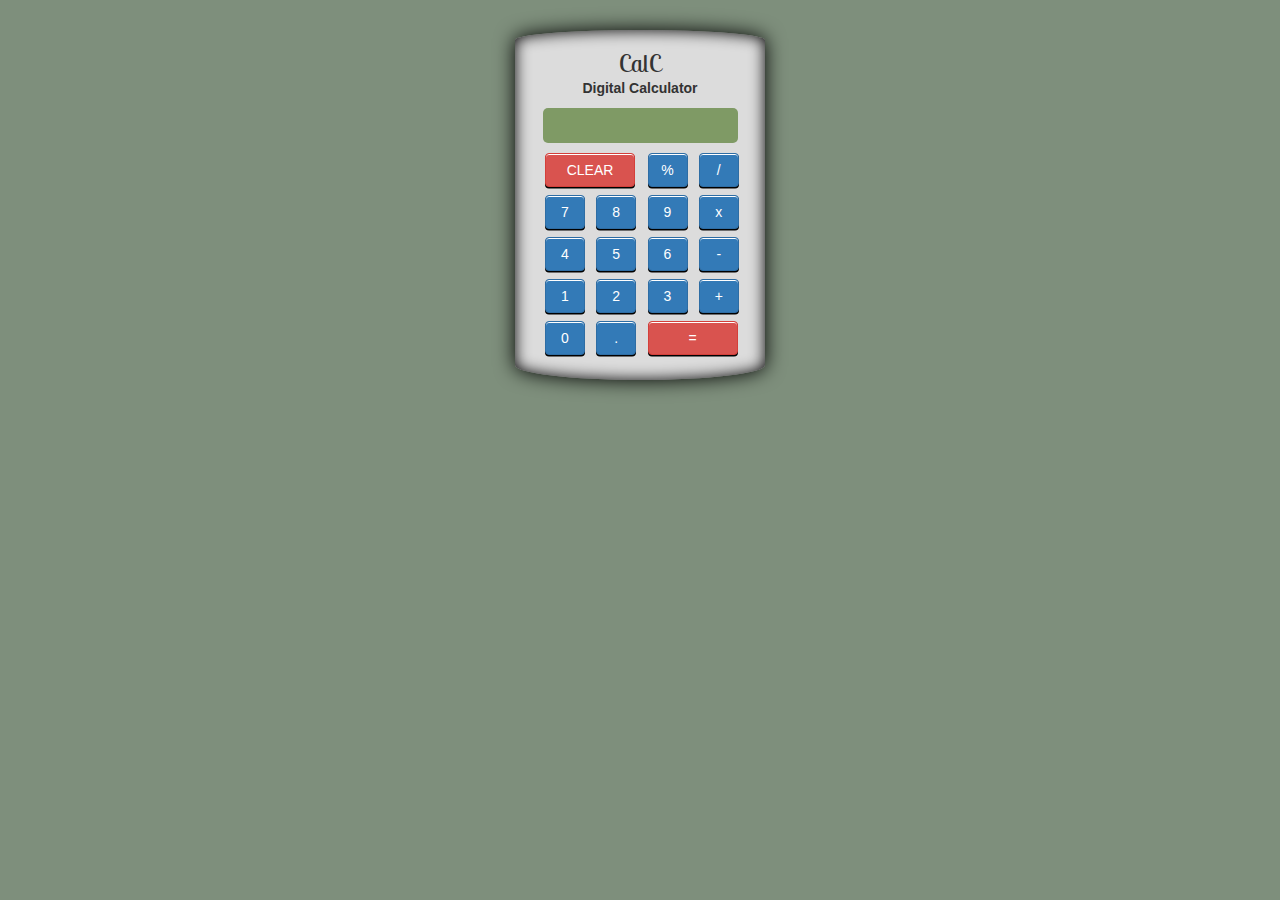
<file: calc-basic-calculator/index.html>
<!DOCTYPE html>
<html lang="en" >

<head>
  <meta charset="UTF-8">
  <title>CalC - Basic Calculator</title>
  <meta name="viewport" content="width=device-width, initial-scale=1">
  
  <link rel='stylesheet' href='http://maxcdn.bootstrapcdn.com/bootstrap/3.3.5/css/bootstrap.min.css'>

      <link rel="stylesheet" href="css/style.css">

  
</head>

<body>

  <link href='https://fonts.googleapis.com/css?family=Lobster+Two' rel='stylesheet' type='text/css'>

<div class="container-fluid text-center calculator">
  <div class="container-fluid text-center brand">
    <b><h3>CalC</h3>
      <p>Digital Calculator</p></b>
  </div>
  <div class="container-fluid screen">
  </div>
  <div class="container-fluid buttons">
    <div class="row">
      <div class="col-xs-6">
        <button class="btn btn-danger">CLEAR</button>
      </div>
      <div class="col-xs-3">
        <button class="btn btn-primary">%</button>
      </div>
      <div class="col-xs-3">
        <button class="btn btn-primary">/</button>
      </div>
    </div>
    <div class="row">
      <div class="col-xs-3">
        <button class="btn btn-primary">7</button>
      </div>
      <div class="col-xs-3">
        <button class="btn btn-primary">8</button>
      </div>
      <div class="col-xs-3">
        <button class="btn btn-primary">9</button>
      </div>
      <div class="col-xs-3">
        <button class="btn btn-primary">x</button>
      </div>
    </div>
    <div class="row">
      <div class="col-xs-3">
        <button class="btn btn-primary">4</button>
      </div>
      <div class="col-xs-3">
        <button class="btn btn-primary">5</button>
      </div>
      <div class="col-xs-3">
        <button class="btn btn-primary">6</button>
      </div>
      <div class="col-xs-3">
        <button class="btn btn-primary">-</button>
      </div>
    </div>
    <div class="row">
      <div class="col-xs-3">
        <button class="btn btn-primary">1</button>
      </div>
      <div class="col-xs-3">
        <button class="btn btn-primary">2</button>
      </div>
      <div class="col-xs-3">
        <button class="btn btn-primary">3</button>
      </div>
      <div class="col-xs-3">
        <button class="btn btn-primary">+</button>
      </div>
    </div>
    <div class="row">
      <div class="col-xs-3">
        <button class="btn btn-primary">0</button>
      </div>
      <div class="col-xs-3">
        <button class="btn btn-primary">.</button>
      </div>
      <div class="col-xs-6">
        <button class="btn btn-danger">=</button>
      </div>
    </div>
  </div>
</div>
  <script src='http://cdnjs.cloudflare.com/ajax/libs/jquery/2.1.3/jquery.min.js'></script>

  

    <script  src="js/index.js"></script>




</body>

</html>
</file>
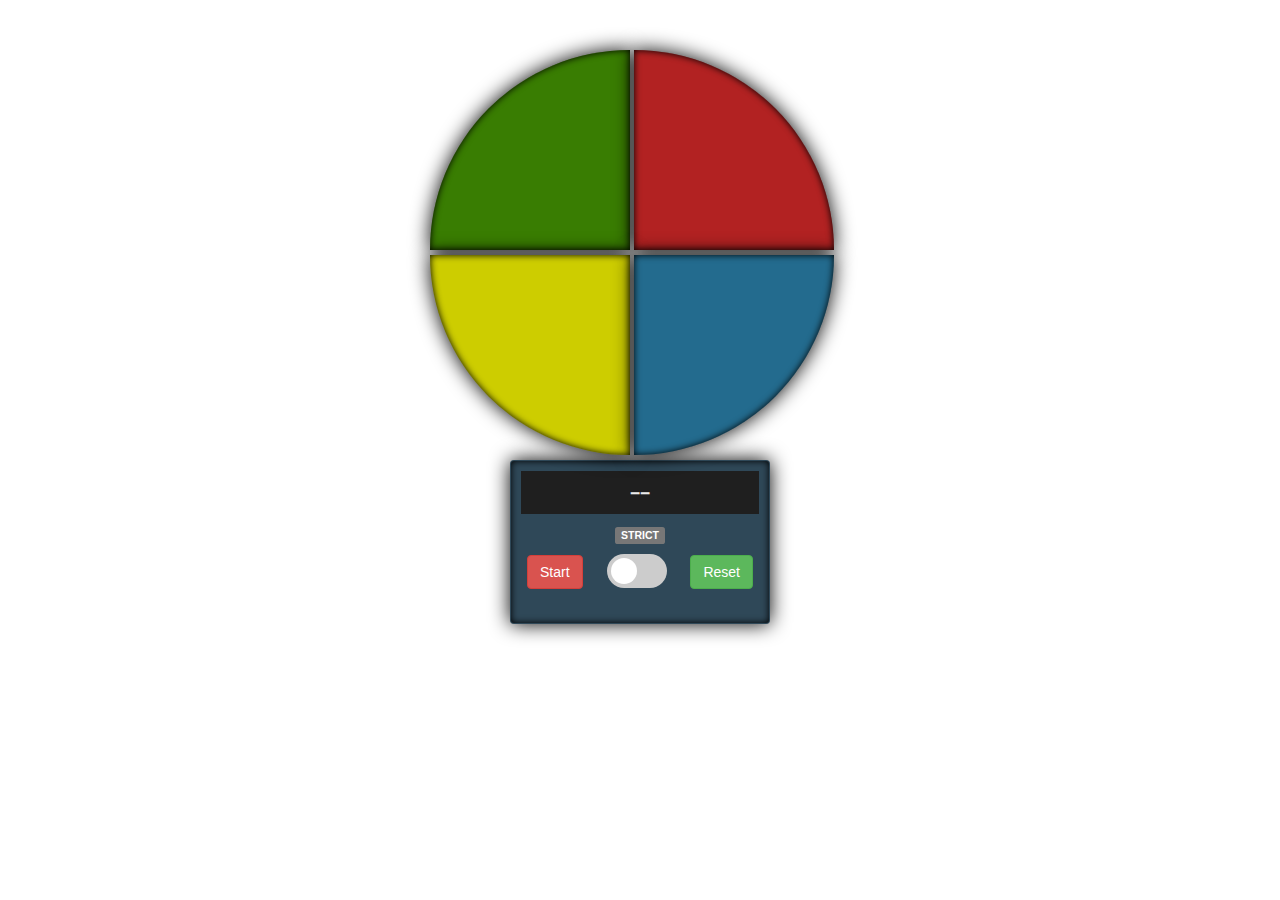
<file: simon-game/index.html>
<!DOCTYPE html>
<html lang="en" >

<head>
  <meta charset="UTF-8">
  <title>Simon Game</title>
  <meta name="viewport" content="width=device-width, initial-scale=1">
  
  <link rel='stylesheet' href='https://maxcdn.bootstrapcdn.com/bootstrap/3.3.5/css/bootstrap.min.css'>
<link rel='stylesheet' href='https://netdna.bootstrapcdn.com/font-awesome/4.2.0/css/font-awesome.min.css'>

      <link rel="stylesheet" href="css/style.css">

  
</head>

<body>

  <link href='https://fonts.googleapis.com/css?family=Exo' rel='stylesheet' type='text/css'>

<div class="container-fluid device">
  <div class="pad" id="pad1">
  </div>
  <div class="pad" id="pad2">
  </div>
  <div class="pad" id="pad3">
  </div>
  <div class="pad" id="pad4">
  </div>
  <div class="panel text-center" id="panel">
    <div class="message text-center">
      <p id="display">--</p>
    </div>
    <p><span class="label label-default" id="strictLabel">STRICT</span></p>
    <button class="btn btn-danger" id="start">Start</button>
    <!--Slider code taken from W3schools-->
    <label class="switch">
      <input type="checkbox" id="strict">
      <div class="slider round"></div>
    </label>
    <button class="btn btn-success" id="reset">Reset</button>
  </div>
</div>
  <script src='http://cdnjs.cloudflare.com/ajax/libs/jquery/2.1.3/jquery.min.js'></script>
<script src='http://maxcdn.bootstrapcdn.com/bootstrap/3.3.5/js/bootstrap.min.js'></script>

  

    <script  src="js/index.js"></script>




</body>

</html>
</file>
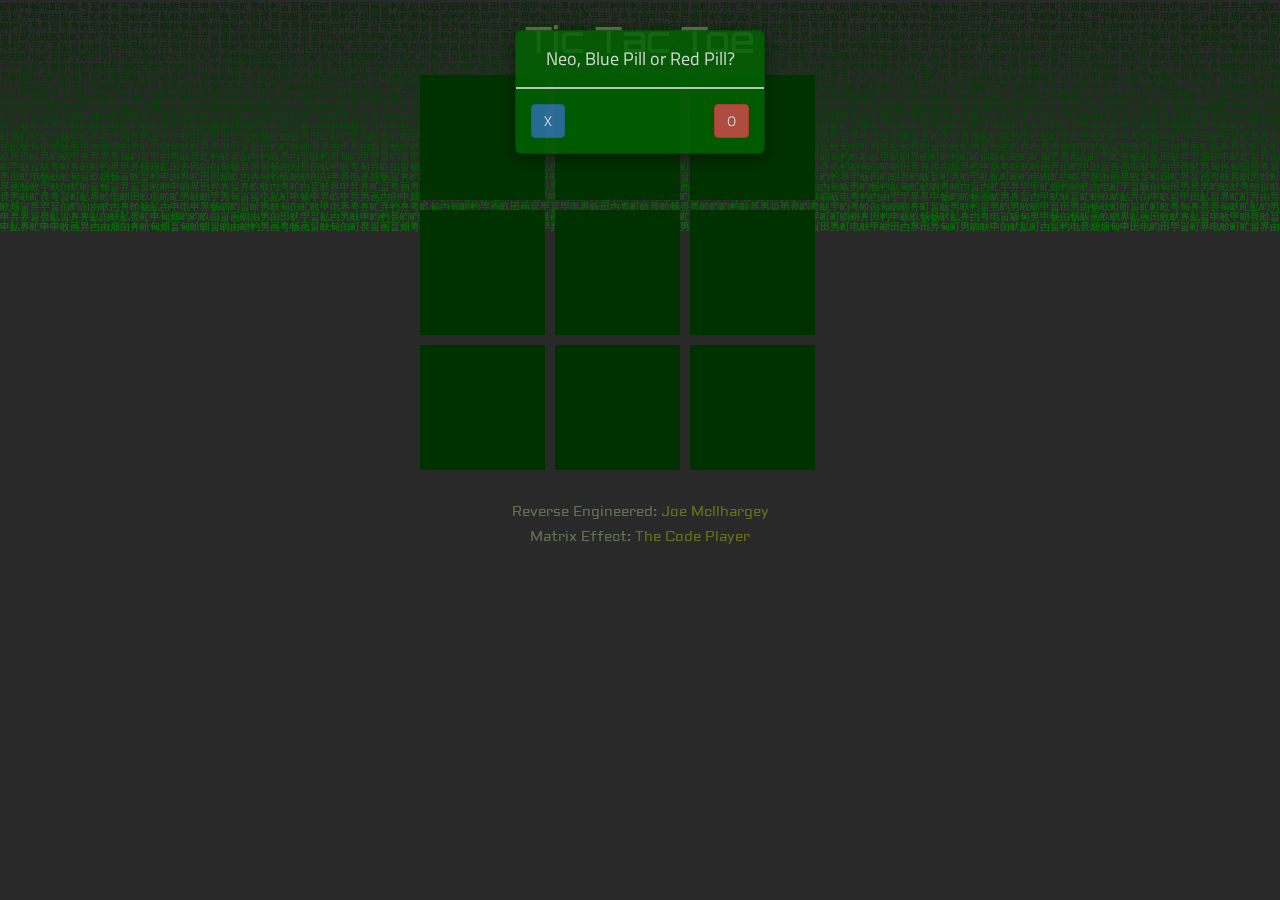
<file: tic-tac-toe/index.html>
<!DOCTYPE html>
<html lang="en" >

<head>
  <meta charset="UTF-8">
  <title>Tic Tac Toe</title>
  <meta name="viewport" content="width=device-width, initial-scale=1">
  
  <link rel='stylesheet' href='https://maxcdn.bootstrapcdn.com/bootstrap/3.3.5/css/bootstrap.min.css'>

      <link rel="stylesheet" href="css/style.css">

  
</head>

<body>

  <link href='https://fonts.googleapis.com/css?family=Share+Tech' rel='stylesheet' type='text/css'>
<link href='https://fonts.googleapis.com/css?family=Orbitron:900' rel='stylesheet' type='text/css'>
<link href='https://fonts.googleapis.com/css?family=Titillium+Web:700' rel='stylesheet' type='text/css'>
<link href='https://fonts.googleapis.com/css?family=Aldrich' rel='stylesheet' type='text/css'>

<canvas id="c"></canvas>
<!-- Modal -->
<div id="myModal" class="modal fade" role="dialog" data-backdrop="static" data-keyboard="false">
  <div class="modal-dialog">
    <!-- Modal content-->
    <div class="modal-content">
      <div class="modal-header">
        <h4 class="modal-title text-center">Neo, Blue Pill or Red Pill?</h4>
      </div>
      <div class="modal-footer">
        <button type="button" class="btn btn-primary pull-left" data-dismiss="modal" id="X">X</button>
        <button type="button" class="btn btn-danger" data-dismiss="modal" id="O">O</button>
      </div>
    </div>
  </div>
</div>

<header class="container text-center">
  <h1>Tic Tac Toe</h1>
</header>
<div class="container text-center board">
  <div class="row">
    <div id="cell1" class="col-xs-4"></div>
    <div id="cell2" class="col-xs-4"></div>
    <div id="cell3" class="col-xs-4"></div>
  </div>
  <div class="row">
    <div id="cell4" class="col-xs-4"></div>
    <div id="cell5" class="col-xs-4"></div>
    <div id="cell6" class="col-xs-4"></div>
  </div>
  <div class="row">
    <div id="cell7" class="col-xs-4"></div>
    <div id="cell8" class="col-xs-4"></div>
    <div id="cell9" class="col-xs-4"></div>
  </div>
</div>
<div class="container-fluid text-center credits">
  <h5>Reverse Engineered: <a href="https://codepen.io/jmcilhargey/pen/XXebga">Joe McIlhargey</a></h5>
  <h5>Matrix Effect: <a href="http://thecodeplayer.com/walkthrough/matrix-rain-animation-html5-canvas-javascript">The Code Player</a></h5>
</div>


<script type="text/javascript">
var c = document.getElementById("c");
var ctx = c.getContext("2d");

//making the canvas full screen
c.height = window.innerHeight;
c.width = window.innerWidth;
document.body.style.background = "url(" + c.toDataURL() + ")";
//chinese characters - taken from the unicode charset
var chinese = "田由甲申甴电甶男甸甹町画甼甽甾甿畀畁畂畃畄畅畆畇畈畉畊畋界畍畎畏畐畑";
//converting the string into an array of single characters
chinese = chinese.split("");

var font_size = 10;
var columns = c.width/font_size; //number of columns for the rain
//an array of drops - one per column
var drops = [];
//x below is the x coordinate
//1 = y co-ordinate of the drop(same for every drop initially)
for(var x = 0; x < columns; x++)
	drops[x] = 1; 

//drawing the characters
function draw()
{
	//Black BG for the canvas
	//translucent BG to show trail                           
	ctx.fillStyle = "rgba(0, 0, 0, 0.05)";
	ctx.fillRect(0, 0, c.width, c.height);
	
	ctx.fillStyle = "#0F0"; //green text
	ctx.font = font_size + "px arial";
	//looping over drops
	for(var i = 0; i < drops.length; i++)
	{
		//a random chinese character to print
		var text = chinese[Math.floor(Math.random()*chinese.length)];
		//x = i*font_size, y = value of drops[i]*font_size
		ctx.fillText(text, i*font_size, drops[i]*font_size);
		
		//sending the drop back to the top randomly after it has crossed the screen
		//adding a randomness to the reset to make the drops scattered on the Y axis
		if(drops[i]*font_size > c.height && Math.random() > 0.975)
			drops[i] = 0;
		
		//incrementing Y coordinate
		drops[i]++;
	}
}

setInterval(draw, 33);
</script>
  <script src='http://cdnjs.cloudflare.com/ajax/libs/jquery/2.1.3/jquery.min.js'></script>
<script src='http://maxcdn.bootstrapcdn.com/bootstrap/3.3.5/js/bootstrap.min.js'></script>

  

    <script  src="js/index.js"></script>




</body>

</html>
</file>
<file: calc-basic-calculator/css/style.css>
body{
  background-color:#7E8F7C;
}
.calculator{
  width:250px;
  height:350px;
  margin: 30px auto;
  background-color:#DCDCDC;
  border-top-left-radius:100%20px;
  border-top-right-radius:100%20px;
  border-bottom-left-radius: 100%30px;
  border-bottom-right-radius: 100%30px;
  box-shadow: 0px 0px 15px #000 inset, 0px 0px 20px #000;
}
.calculator h3{
  font-family: 'Lobster Two', cursive;
  margin-bottom:2px;  
}
.screen{
  width:195px;
  height:35px;
  background-color:#7F9A65;
  font-size:30px;
  border-radius:5px;
  text-align:right;
  overflow:scroll;
}
.screen::-webkit-scrollbar{
  width: 0 !important;
  height:0 !important;
}
.buttons{
  margin-top:10px;
  margin-right:15px;
}
.btn-primary{
  width:40px;
  margin-bottom:8px;
  box-shadow: 0 1.5px 0 0 #000, 0 1px 0 0 #fff inset;
}
.btn-primary:active{
  box-shadow: none;
  margin-bottom: -3px;
  margin-top: 3px;
}
.btn-danger{
  width:90px;
  box-shadow: 0 1.5px 0 0 #000, 0 1px 0 0 #fff inset;
}
.btn-danger:active{
  box-shadow: none;
  margin-bottom: -3px;
  margin-top: 3px;
}
</file>
<file: simon-game/css/style.css>
body{
 background:url("http://www.techychennai.com/wp-content/uploads/2014/02/dark-black-website-background.jpg") no-repeat center center fixed;
}
.device{
  margin-top:50px;
  width:450px;
  border-radius:225px;
}
.pad{
  width: 200px;
  height: 200px;
  box-shadow: 0px 0px 7px #000 inset, 0px 0px 20px #000;
  position:relative;
}
.pad:hover{
  cursor:pointer;
}
#pad1{
  background-color:#397D02;
  border-top-left-radius: 200px;
  display: inline-block;
}
#pad2{
  background-color:#B22222;
  display: inline-block;
  border-top-right-radius: 200px;
}
#pad3{
  background-color:#CDCD00;
  display: inline-block;
  border-bottom-left-radius: 200px;
}
#pad4{
  background-color:#236B8E;
  display: inline-block;
  border-bottom-right-radius: 200px;
}
#panel{
  background-color:#2F4858;
  margin-left:80px;
  margin-right:80px;
  box-shadow: 0px 0px 7px #000 inset, 0px 0px 20px #000;
}
.message{
  margin:10px;
  font-family: 'Exo', sans-serif;
  text-align: center;
  font-size:30px;
  background-color:#1f1f1f;
  color:#ebebeb;
}

#start{
  margin-bottom:34px;
  margin-right:20px;
}
#reset{
  margin-bottom:34px;
  margin-left:20px;
}
/* The switch - the box around the slider */
.switch {
  position: relative;
  display: inline-block;
  width: 60px;
  height: 34px;
}

/* Hide default HTML checkbox */
.switch input {display:none;}

/* The slider */
.slider {
  position: absolute;
  cursor: pointer;
  top: 0;
  left: 0;
  right: 0;
  bottom: 0;
  background-color: #ccc;
  -webkit-transition: .4s;
  transition: .4s;
}

.slider:before {
  position: absolute;
  content: "";
  height: 26px;
  width: 26px;
  left: 4px;
  bottom: 4px;
  background-color: white;
  -webkit-transition: .4s;
  transition: .4s;
}

input:checked + .slider {
  background-color: #2196F3;
}

input:focus + .slider {
  box-shadow: 0 0 1px #2196F3;
}

input:checked + .slider:before {
  -webkit-transform: translateX(26px);
  -ms-transform: translateX(26px);
  transform: translateX(26px);
}

/* Rounded sliders */
.slider.round {
  border-radius: 34px;
}

.slider.round:before {
  border-radius: 50%;
}
</file>
<file: tic-tac-toe/css/style.css>
body {
  background-color: black;
}
canvas {
  position:fixed;
  display:block;
  z-index:-1;
}
header{
  color:#C1E1A6;
  font-family: 'Orbitron', sans-serif;
}
.board{
  margin:0 auto;
  width:450px;
}
.col-xs-4{
  width:125px;
  height:125px;
  background-color:#006400;
  color:#000;
  margin:5px;
  font-size:90px;
  padding:auto;
  font-family: 'Share Tech', sans-serif;
}
.col-xs-4:hover{
  cursor:pointer;
  opacity:0.8;
}
.modal-dialog{
  opacity:0.8;
  width:250px;
  position:relative;
}
.modal-content{
  background:#006400;
  color:#fff;
  font-family: 'Titillium Web', sans-serif;
}
.credits{
  margin-top:20px;
  color:#C1E1A6;
  font-family: 'Aldrich', sans-serif;
}
.credits a{
  color:#CBE32D;
}
</file>
